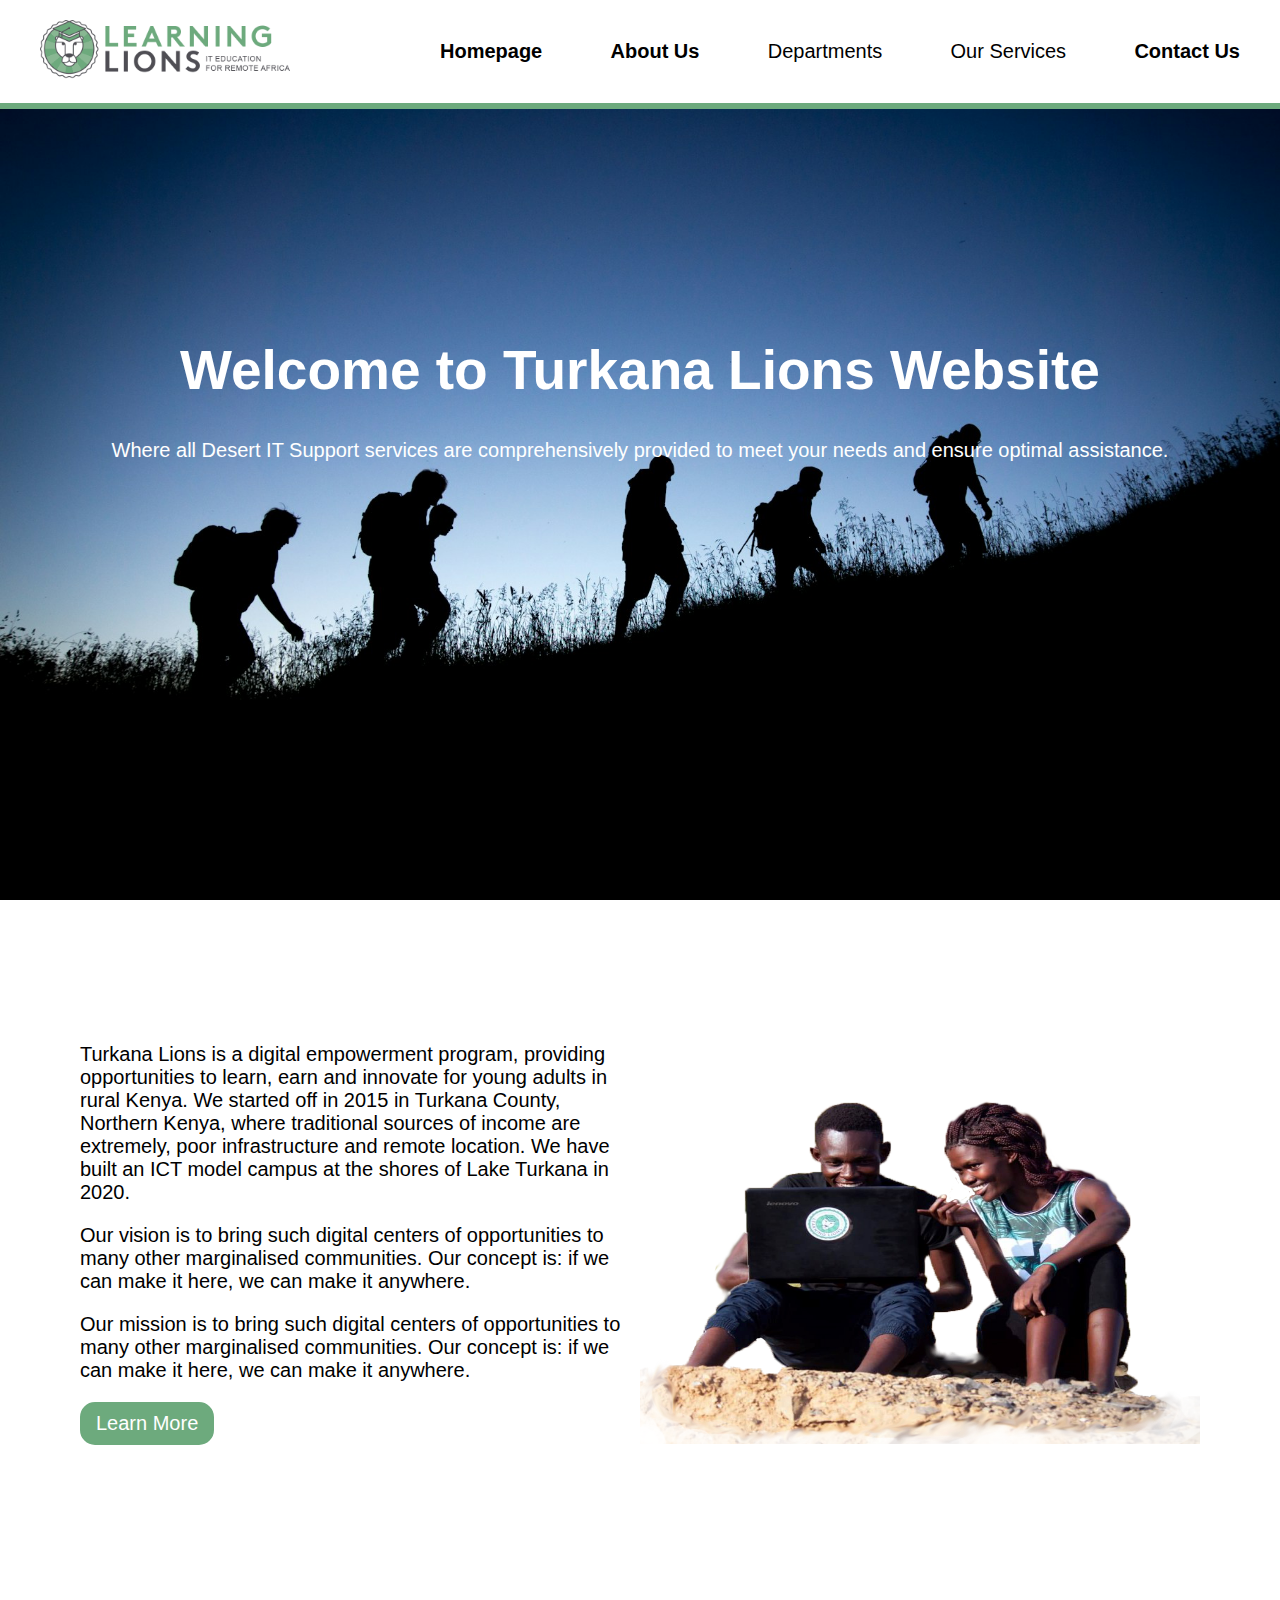
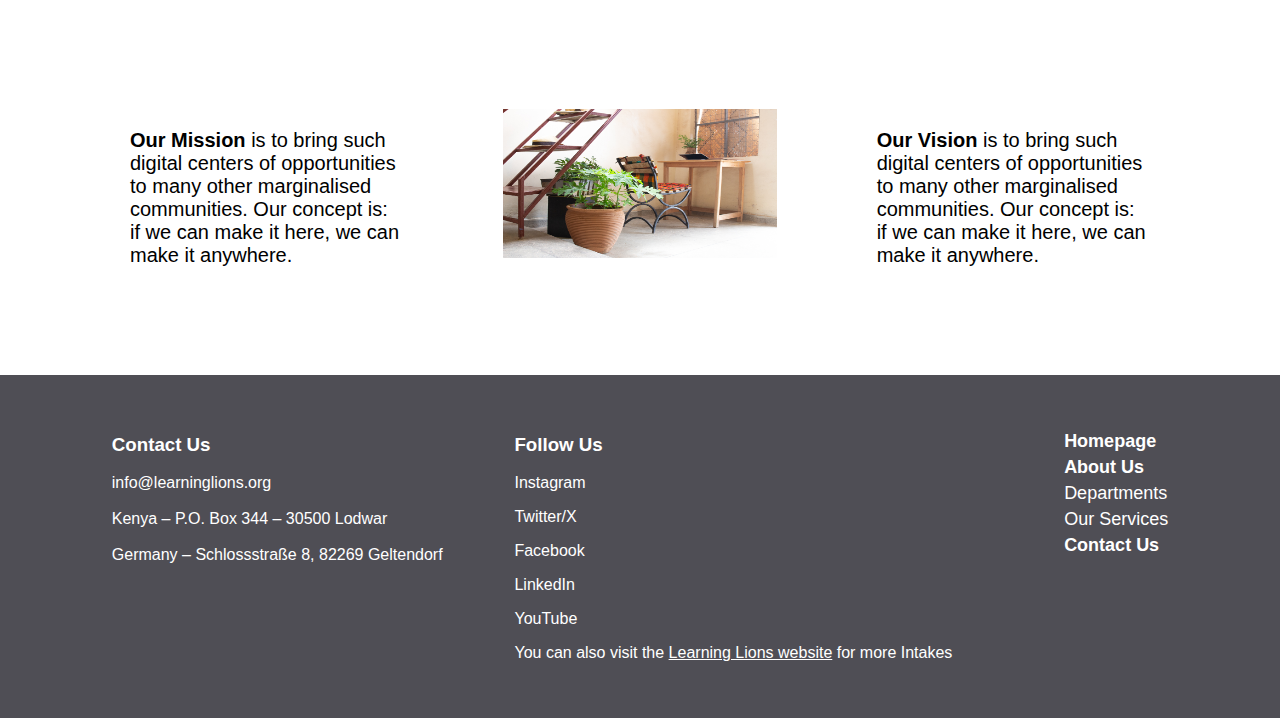
<file: index.html>
<!DOCTYPE html>
<html lang="en">

<head>
    <meta charset="UTF-8">
    <meta name="viewport" content="width=device-width, initial-scale=1.0">
    <link rel="stylesheet" href="css/styleshit.css">
    <title>Turkana Lions Website</title>
</head>

<body>
    <section class="sec_1">
        <header class="header_section">
            <div class="logo">
                <a href="./"><img src="images/logo_header_LL.png" alt="LL Logo"></a>
            </div>
            <div class="nav_menu">
                <nav>
                    <ul>
                        <li class="nav_bold"><a href="./">Homepage</a></li>
                        <li class="nav_bold"><a href="./about.html">About Us</a></li>
                        <li><a href="./departments.html">Departments</a></li>
                        <li><a href="./services.html">Our Services</a></li>
                        <li class="nav_bold"><a href="./contact.html">Contact Us</a></li>
                    </ul>
                </nav>
            </div>
        </header>
    </section>

    <section class="sec_2">
        <h1 class="hero_header">Welcome to Turkana Lions Website</h1>
        <P class="para_1">Where all Desert IT Support services are comprehensively provided to meet your needs and
            ensure optimal assistance.</P>
    </section>

    <section class="about_sec">
        <div class="about_text">
            <p>Turkana Lions is a digital empowerment program, providing opportunities to learn, earn and innovate for
                young adults in rural Kenya.

                We started off in 2015 in Turkana County, Northern Kenya, where traditional sources of income are
                extremely, poor infrastructure and remote location. We have built an ICT model campus at the shores
                of Lake Turkana in 2020.</p>

            <p>Our vision is to bring such digital centers of opportunities to many other marginalised
                communities. Our concept is: if we can make it here, we can make it anywhere.</p>

            <p>Our mission is to bring such digital centers of opportunities to many other marginalised
                communities. Our concept is: if we can make it here, we can make it anywhere.</p>

            <a href="./about.html"><button class="btn">Learn More</button></a>
        </div>

        <div class="about_img">
            <img src="images/lions_laptop.png" alt="Turkana Lions Team Image">
        </div>
    </section>

    <section class="about_sec mission">
        <div class="about_text">
            <p><strong>Our Mission</strong> is to bring such digital centers of opportunities to many other marginalised
                communities. Our concept is: if we can make it here, we can make it anywhere.</p>
        </div>

        <div class="about_img">
            <img src="images/Manyata interior workspace.jpg" alt="Turkana Lions Team Image">
        </div>

        <div class="about_text">
            <p><strong>Our Vision</strong> is to bring such digital centers of opportunities to many other marginalised
                communities. Our concept is: if we can make it here, we can make it anywhere.</p>
        </div>
    </section>

    <footer>
        <div class="contact_text">
            <h3 class="h3_contact">Contact Us</h3>

            <p class="contact-info">
                info@learninglions.org
                </br>
                <br>
                Kenya – P.O. Box 344 – 30500 Lodwar
                </br><br>
                Germany – Schlossstraße 8, 82269 Geltendorf
            </p>
        </div>
        <div class="contact_text">
            <h3 class="h3_contact">Follow Us</h3>

            <p class="social-info"><a href="https://www.instagram.com/learning_lions/">Instagram</a></p>
            <p class="social-info"><a href="https://twitter.com/learning_lions">Twitter/X</a></p>
            <p class="social-info"><a href="https://www.facebook.com/learninglionskenya/?_rdc=2&_rdr">Facebook</a></p>
            <p class="social-info"><a href="https://ke.linkedin.com/company/startuplions">LinkedIn</a></p>
            <p class="social-info"><a href="http://www.youtube.com/channel/UCtdMZg2Dh6kwyyqgqqwrX0Q">YouTube</a></p>

            <p class="ll_link">You can also visit the <a href="https://www.learninglions.org/">Learning Lions
                    website</a> for more Intakes</p>
        </div>
        <div class="nav_menu">
            <nav>
                <ul>
                    <li class="nav_bold"><a href="./">Homepage</a></li>
                    <li class="nav_bold"><a href="./about.html">About Us</a></li>
                    <li><a href="./departments.html">Departments</a></li>
                    <li><a href="./services.html">Our Services</a></li>
                    <li class="nav_bold"><a href="./contact.html">Contact Us</a></li>
                </ul>
            </nav>
        </div>
    </footer>


    <script src="main.js"></script>

</body>

</html>
</file>
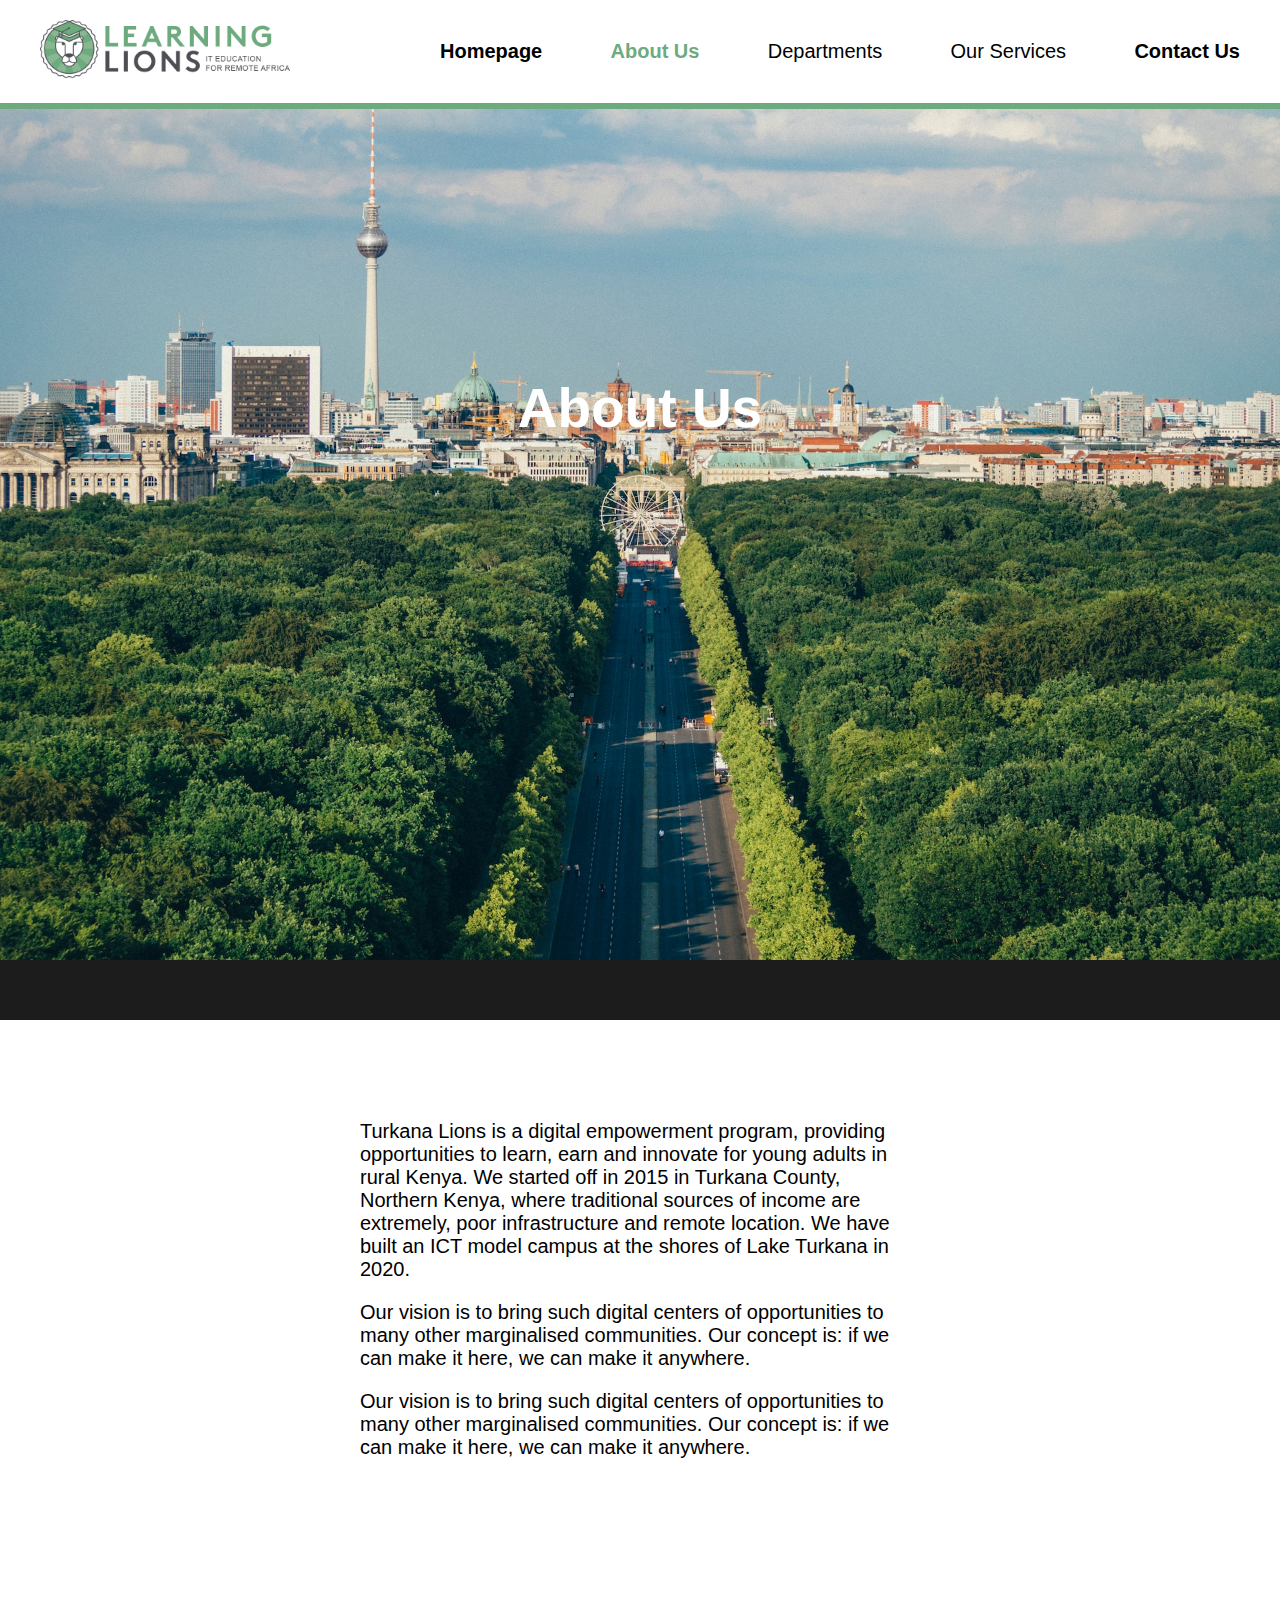
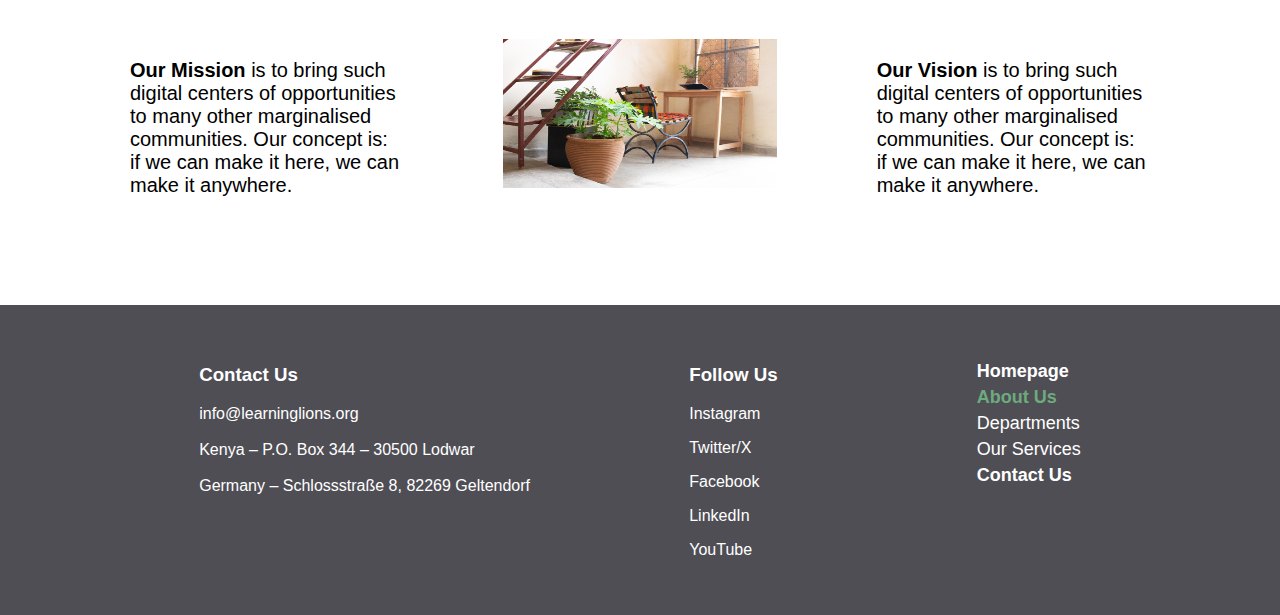
<file: about.html>
<!DOCTYPE html>
<html lang="en">

<head>
    <meta charset="UTF-8">
    <meta name="viewport" content="width=device-width, initial-scale=1.0">
    <link rel="stylesheet" href="css/styleshit.css">
    <title>Turkana Lions Website</title>
</head>

<body>
    <section class="sec_1">
        <header class="header_section">
            <div class="logo">
                <a href="./"><img src="images/logo_header_LL.png" alt="LL Logo"></a>
            </div>
            <div class="nav_menu">
                <nav>
                    <ul>
                        <li class="nav_bold"><a href="./">Homepage</a></li>
                        <li class="nav_bold"><a href="./about.html">About Us</a></li>
                        <li><a href="./departments.html">Departments</a></li>
                        <li><a href="./services.html">Our Services</a></li>
                        <li class="nav_bold"><a href="./contact.html">Contact Us</a></li>
                    </ul>
                </nav>
            </div>
        </header>
    </section>

    <section class="about_sec_2">
        <h1 class="hero_header">About Us</h1>
        <!-- <P class="para_1">Where all Desert IT Support are served.</P> -->
    </section>

    <section class="about_sec about">
        <div class="about_text">
            <p>Turkana Lions is a digital empowerment program, providing opportunities to learn, earn and innovate for
                young adults in rural Kenya.

                We started off in 2015 in Turkana County, Northern Kenya, where traditional sources of income are
                extremely, poor infrastructure and remote location. We have built an ICT model campus at the shores
                of Lake Turkana in 2020.</p>

            <p>Our vision is to bring such digital centers of opportunities to many other marginalised
                communities. Our concept is: if we can make it here, we can make it anywhere.</p>

            <p>Our vision is to bring such digital centers of opportunities to many other marginalised
                communities. Our concept is: if we can make it here, we can make it anywhere.</p>

        </div>
    </section>

    <section class="about_sec mission">
        <div class="about_text">
            <p><strong>Our Mission</strong> is to bring such digital centers of opportunities to many other marginalised
                communities. Our concept is: if we can make it here, we can make it anywhere.</p>
        </div>

        <div class="about_img">
            <img src="images/Manyata interior workspace.jpg" alt="Turkana Lions Team Image">
        </div>

        <div class="about_text">
            <p><strong>Our Vision</strong> is to bring such digital centers of opportunities to many other marginalised
                communities. Our concept is: if we can make it here, we can make it anywhere.</p>
        </div>
    </section>

    <footer>
        <div class="contact_text">
            <h3 class="h3_contact">Contact Us</h3>

            <p class="contact-info">
                info@learninglions.org
                </br>
                <br>
                Kenya – P.O. Box 344 – 30500 Lodwar
                </br><br>
                Germany – Schlossstraße 8, 82269 Geltendorf
            </p>
        </div>
        <div class="contact_text">
            <h3 class="h3_contact">Follow Us</h3>

            <p class="social-info"><a href="https://www.instagram.com/learning_lions/">Instagram</a></p>
            <p class="social-info"><a href="https://twitter.com/learning_lions">Twitter/X</a></p>
            <p class="social-info"><a href="https://www.facebook.com/learninglionskenya/?_rdc=2&_rdr">Facebook</a></p>
            <p class="social-info"><a href="https://ke.linkedin.com/company/startuplions">LinkedIn</a></p>
            <p class="social-info"><a href="http://www.youtube.com/channel/UCtdMZg2Dh6kwyyqgqqwrX0Q">YouTube</a></p>

        </div>
        <div class="nav_menu">
            <nav>
                <ul>
                    <li class="nav_bold"><a href="./">Homepage</a></li>
                    <li class="nav_bold"><a href="./about.html">About Us</a></li>
                    <li><a href="./departments.html">Departments</a></li>
                    <li><a href="./services.html">Our Services</a></li>
                    <li class="nav_bold"><a href="./contact.html">Contact Us</a></li>
                </ul>
            </nav>
        </div>
    </footer>

    <script src="main.js"></script>

</body>

</html>
</file>
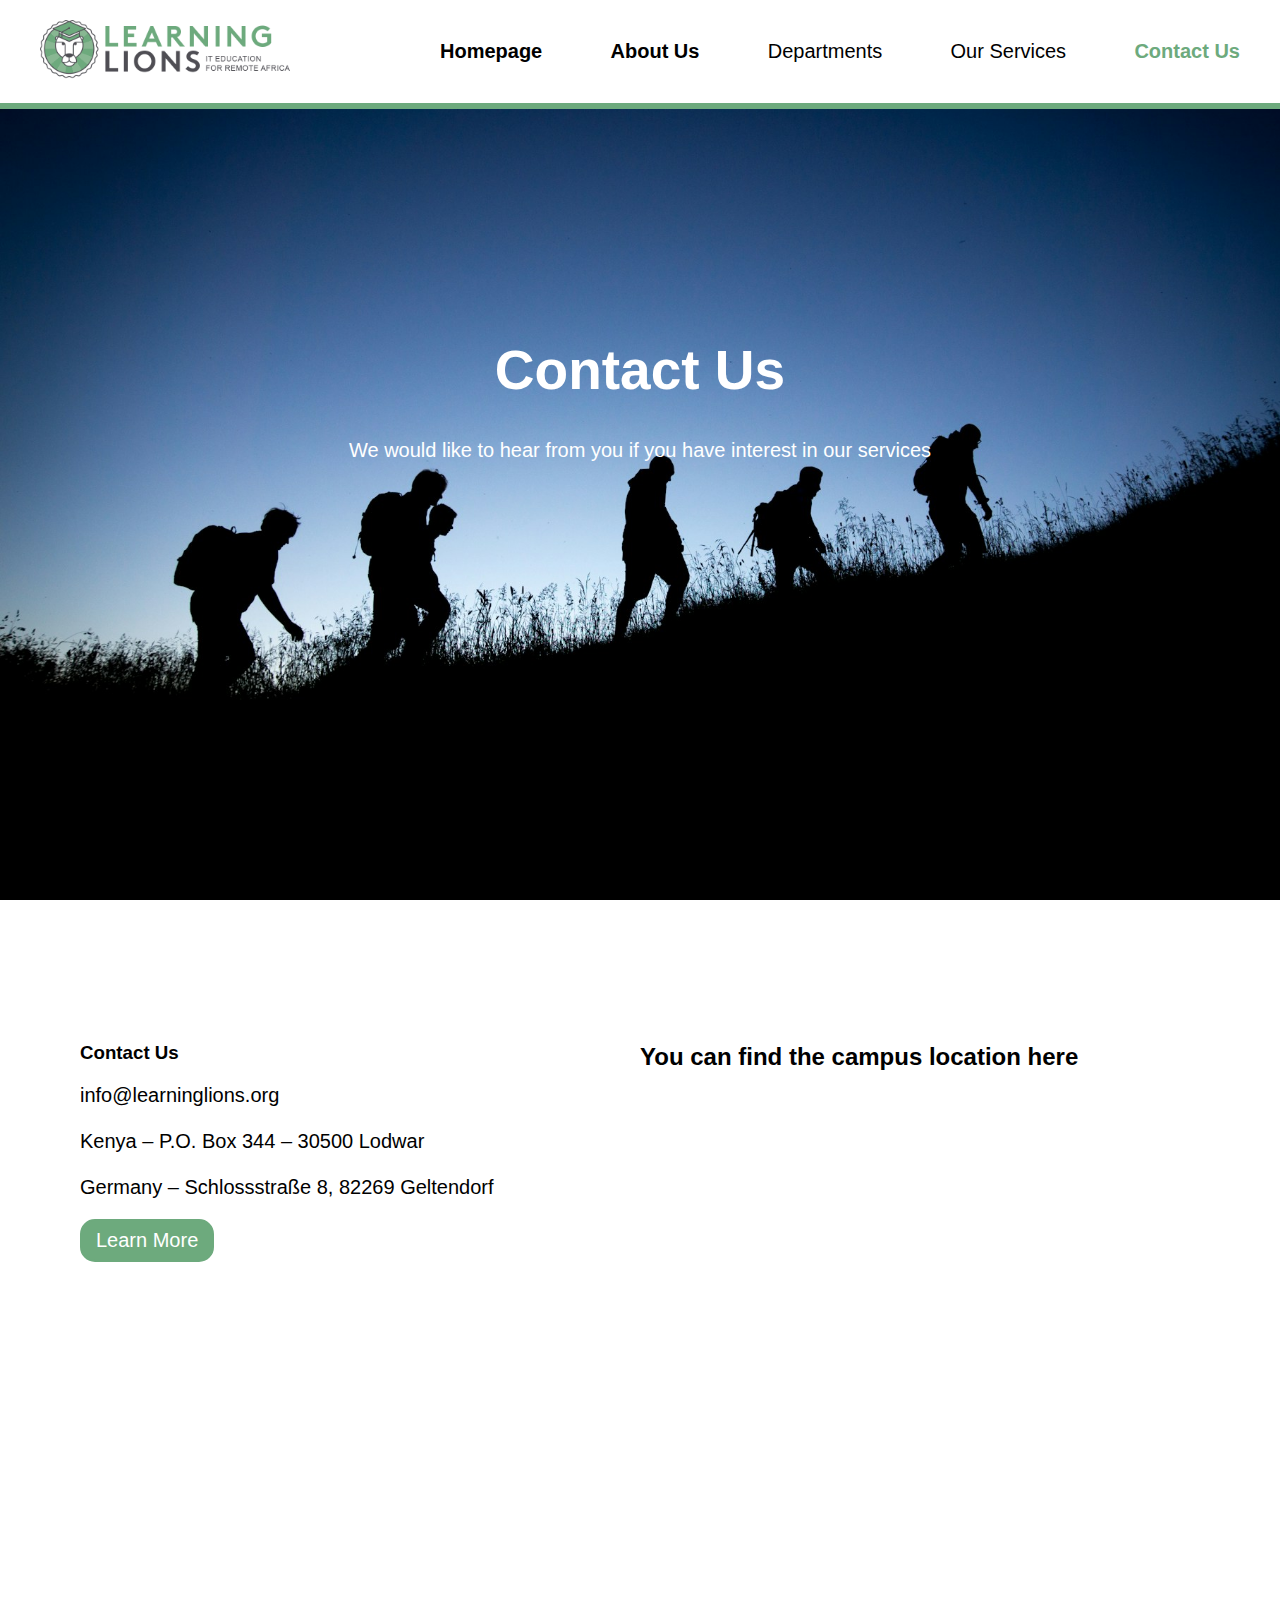
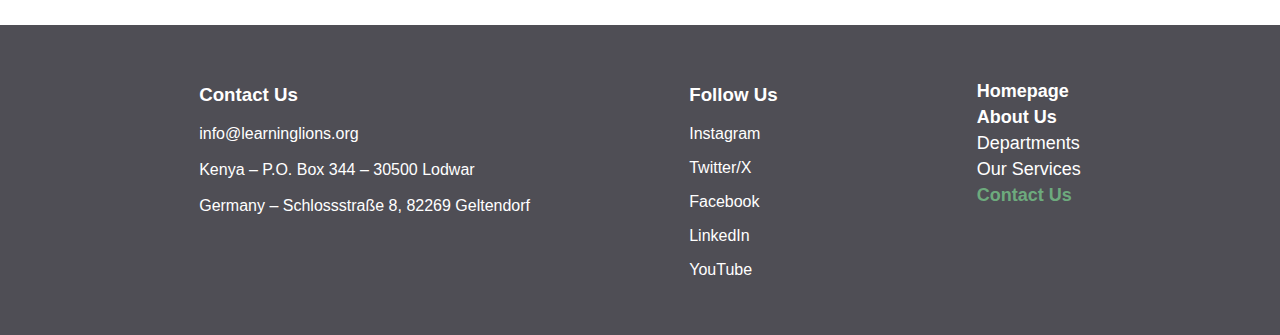
<file: contact.html>
<!DOCTYPE html>
<html lang="en">

<head>
    <meta charset="UTF-8">
    <meta name="viewport" content="width=device-width, initial-scale=1.0">
    <link rel="stylesheet" href="css/styleshit.css">
    <title>Turkana Lions Website</title>
</head>

<body>
    <section class="sec_1">
        <header class="header_section">
            <div class="logo">
                <a href="./"><img src="images/logo_header_LL.png" alt="LL Logo"></a>
            </div>
            <div class="nav_menu">
                <nav>
                    <ul>
                        <li class="nav_bold"><a href="./">Homepage</a></li>
                        <li class="nav_bold"><a href="./about.html">About Us</a></li>
                        <li><a href="./departments.html">Departments</a></li>
                        <li><a href="./services.html">Our Services</a></li>
                        <li class="nav_bold"><a href="./contact.html">Contact Us</a></li>
                    </ul>
                </nav>
            </div>
        </header>
    </section>



    <section class="sec_2">
        <h1 class="hero_header">Contact Us</h1>
        <P class="para_1">We would like to hear from you if you have interest in our services</P>
    </section>

    <section class="about_sec about">
        <div class="about_text contact">
            <h3 class="h3_contact">Contact Us</h3>

            <p class="contact-info">
                info@learninglions.org
                </br>
                <br>
                Kenya – P.O. Box 344 – 30500 Lodwar
                </br><br>
                Germany – Schlossstraße 8, 82269 Geltendorf
            </p>
            <a href="./about.html"><button class="btn">Learn More</button></a>
        </div>

        <div class="about_img">
            <h2>You can find the campus location here</h2>
            <iframe
                src="https://www.google.com/maps/embed?pb=!1m18!1m12!1m3!1d2675.1891628414783!2d35.8181758!3d3.6608513000000005!2m3!1f0!2f0!3f0!3m2!1i1024!2i768!4f13.1!3m3!1m2!1s0x179ea2221c8c3695%3A0x5c89462681105d89!2sStartup%20Lions%20ICT%20Campus!5e1!3m2!1sen!2ske!4v1724406884673!5m2!1sen!2ske"
                width="600" height="450" style="border:0;" allowfullscreen="" loading="lazy"
                referrerpolicy="no-referrer-when-downgrade"></iframe>
        </div>
    </section>

    <footer>
        <div class="contact_text">
            <h3 class="h3_contact">Contact Us</h3>

            <p class="contact-info">
                info@learninglions.org
                </br>
                <br>
                Kenya – P.O. Box 344 – 30500 Lodwar
                </br><br>
                Germany – Schlossstraße 8, 82269 Geltendorf
            </p>
        </div>
        <div class="contact_text">
            <h3 class="h3_contact">Follow Us</h3>

            <p class="social-info"><a href="https://www.instagram.com/learning_lions/">Instagram</a></p>
            <p class="social-info"><a href="https://twitter.com/learning_lions">Twitter/X</a></p>
            <p class="social-info"><a href="https://www.facebook.com/learninglionskenya/?_rdc=2&_rdr">Facebook</a></p>
            <p class="social-info"><a href="https://ke.linkedin.com/company/startuplions">LinkedIn</a></p>
            <p class="social-info"><a href="http://www.youtube.com/channel/UCtdMZg2Dh6kwyyqgqqwrX0Q">YouTube</a></p>

        </div>
        <div class="nav_menu">
            <nav>
                <ul>
                    <li class="nav_bold"><a href="./">Homepage</a></li>
                    <li class="nav_bold"><a href="./about.html">About Us</a></li>
                    <li><a href="./departments.html">Departments</a></li>
                    <li><a href="./services.html">Our Services</a></li>
                    <li class="nav_bold"><a href="./contact.html">Contact Us</a></li>
                </ul>
            </nav>
        </div>
    </footer>

    <script src="main.js"></script>

</body>

</html>
</file>
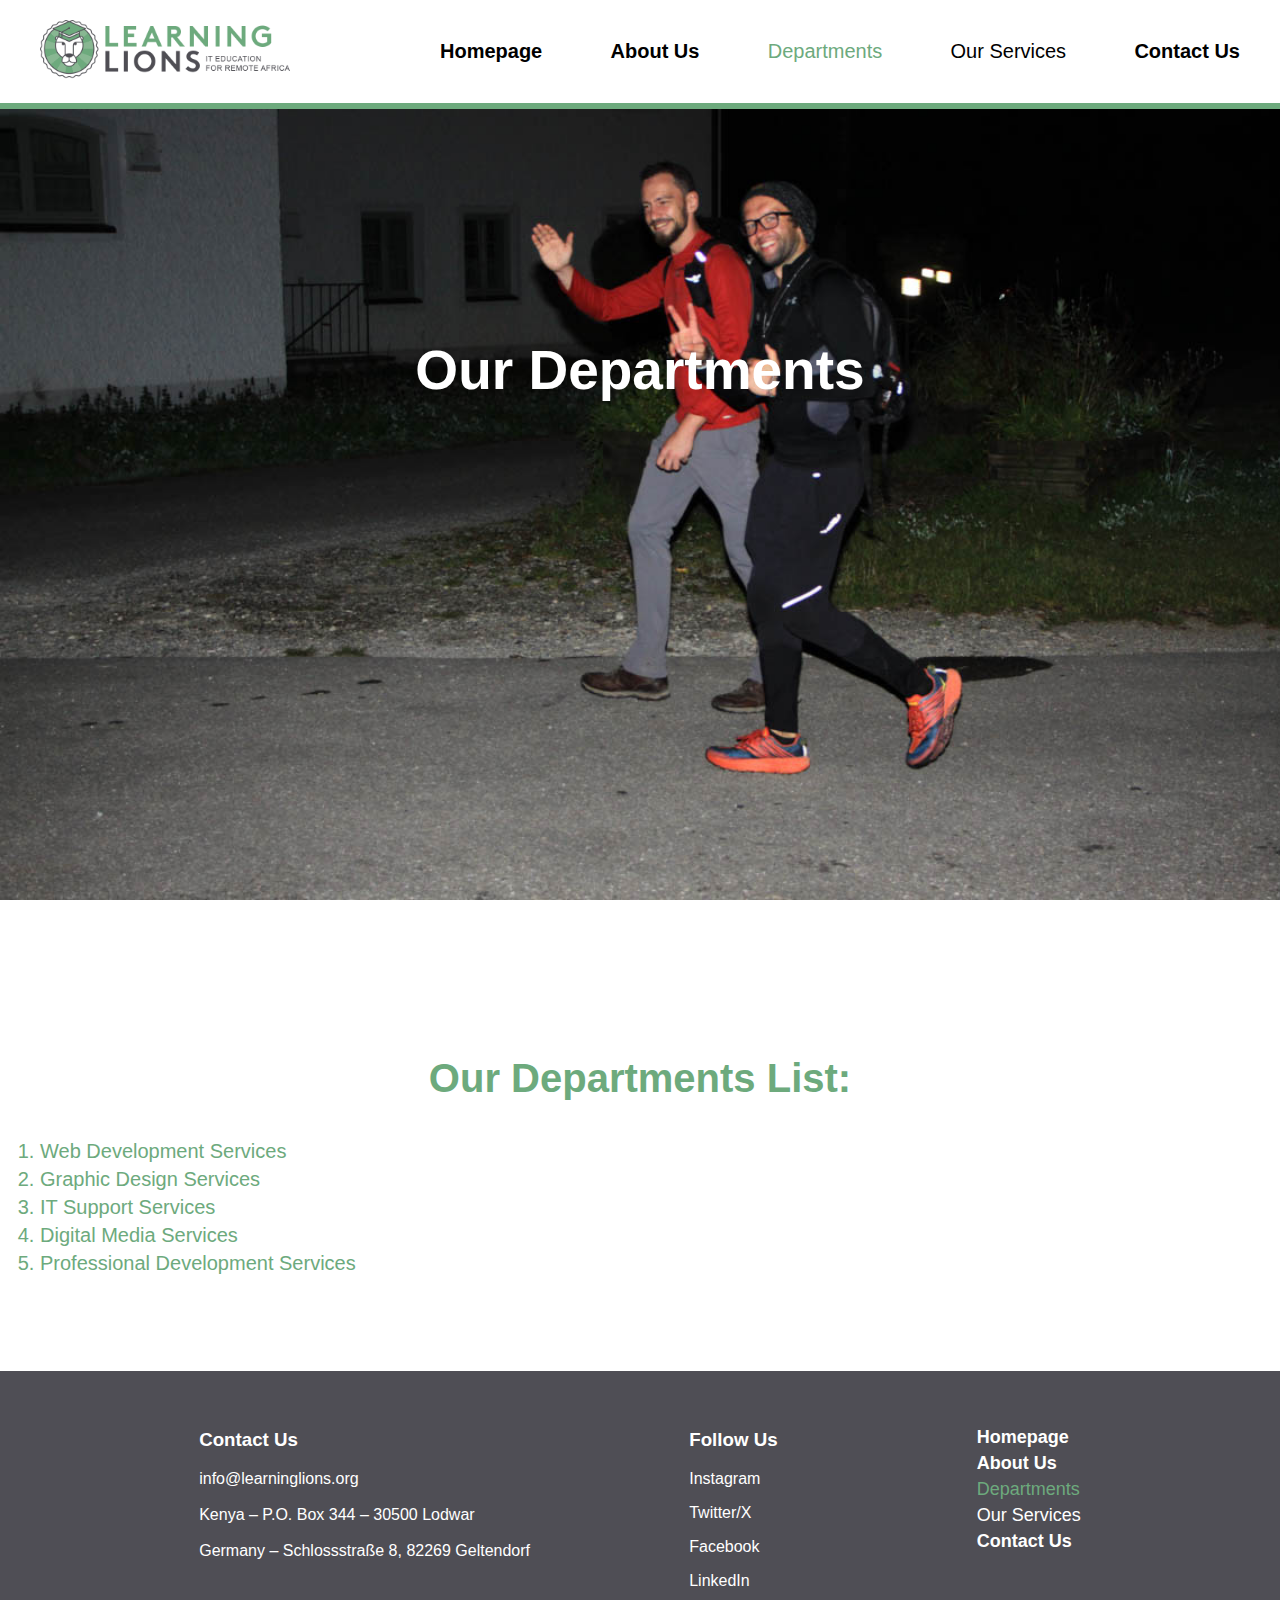
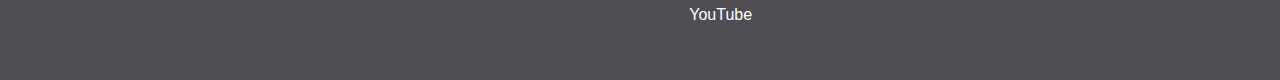
<file: departments.html>
<!DOCTYPE html>
<html lang="en">

<head>
    <meta charset="UTF-8">
    <meta name="viewport" content="width=device-width, initial-scale=1.0">
    <link rel="stylesheet" href="css/styleshit.css">
    <title>Turkana Lions Website</title>
</head>

<body>
    <section class="sec_1">
        <header class="header_section">
            <div class="logo">
                <a href="./"><img src="images/logo_header_LL.png" alt="LL Logo"></a>
            </div>
            <div class="nav_menu">
                <nav>
                    <ul>
                        <li class="nav_bold"><a href="./">Homepage</a></li>
                        <li class="nav_bold"><a href="./about.html">About Us</a></li>
                        <li><a href="./departments.html">Departments</a></li>
                        <li><a href="./services.html">Our Services</a></li>
                        <li class="nav_bold"><a href="./contact.html">Contact Us</a></li>
                    </ul>
                </nav>
            </div>
        </header>
    </section>


    <section class="dep_sec_2">
        <h1 class="hero_header">Our Departments</h1>
    </section>

    <section class="dep_sec about">
        <div class="departments_list">
            <h2>Our Departments List:</h2>
            <ol>
                <li>Web Development Services</li>
                <li>Graphic Design Services</li>
                <li>IT Support Services</li>
                <li>Digital Media Services</li>
                <li>Professional Development Services</li>
            </ol>
        </div>
    </section>



    <footer>
        <div class="contact_text">
            <h3 class="h3_contact">Contact Us</h3>

            <p class="contact-info">
                info@learninglions.org
                </br>
                <br>
                Kenya – P.O. Box 344 – 30500 Lodwar
                </br><br>
                Germany – Schlossstraße 8, 82269 Geltendorf
            </p>
        </div>
        <div class="contact_text">
            <h3 class="h3_contact">Follow Us</h3>

            <p class="social-info"><a href="https://www.instagram.com/learning_lions/">Instagram</a></p>
            <p class="social-info"><a href="https://twitter.com/learning_lions">Twitter/X</a></p>
            <p class="social-info"><a href="https://www.facebook.com/learninglionskenya/?_rdc=2&_rdr">Facebook</a></p>
            <p class="social-info"><a href="https://ke.linkedin.com/company/startuplions">LinkedIn</a></p>
            <p class="social-info"><a href="http://www.youtube.com/channel/UCtdMZg2Dh6kwyyqgqqwrX0Q">YouTube</a></p>

        </div>
        <div class="nav_menu">
            <nav>
                <ul>
                    <li class="nav_bold"><a href="./">Homepage</a></li>
                    <li class="nav_bold"><a href="./about.html">About Us</a></li>
                    <li><a href="./departments.html">Departments</a></li>
                    <li><a href="./services.html">Our Services</a></li>
                    <li class="nav_bold"><a href="./contact.html">Contact Us</a></li>
                </ul>
            </nav>
        </div>
    </footer>

    <script src="main.js"></script>

</body>

</html>
</file>
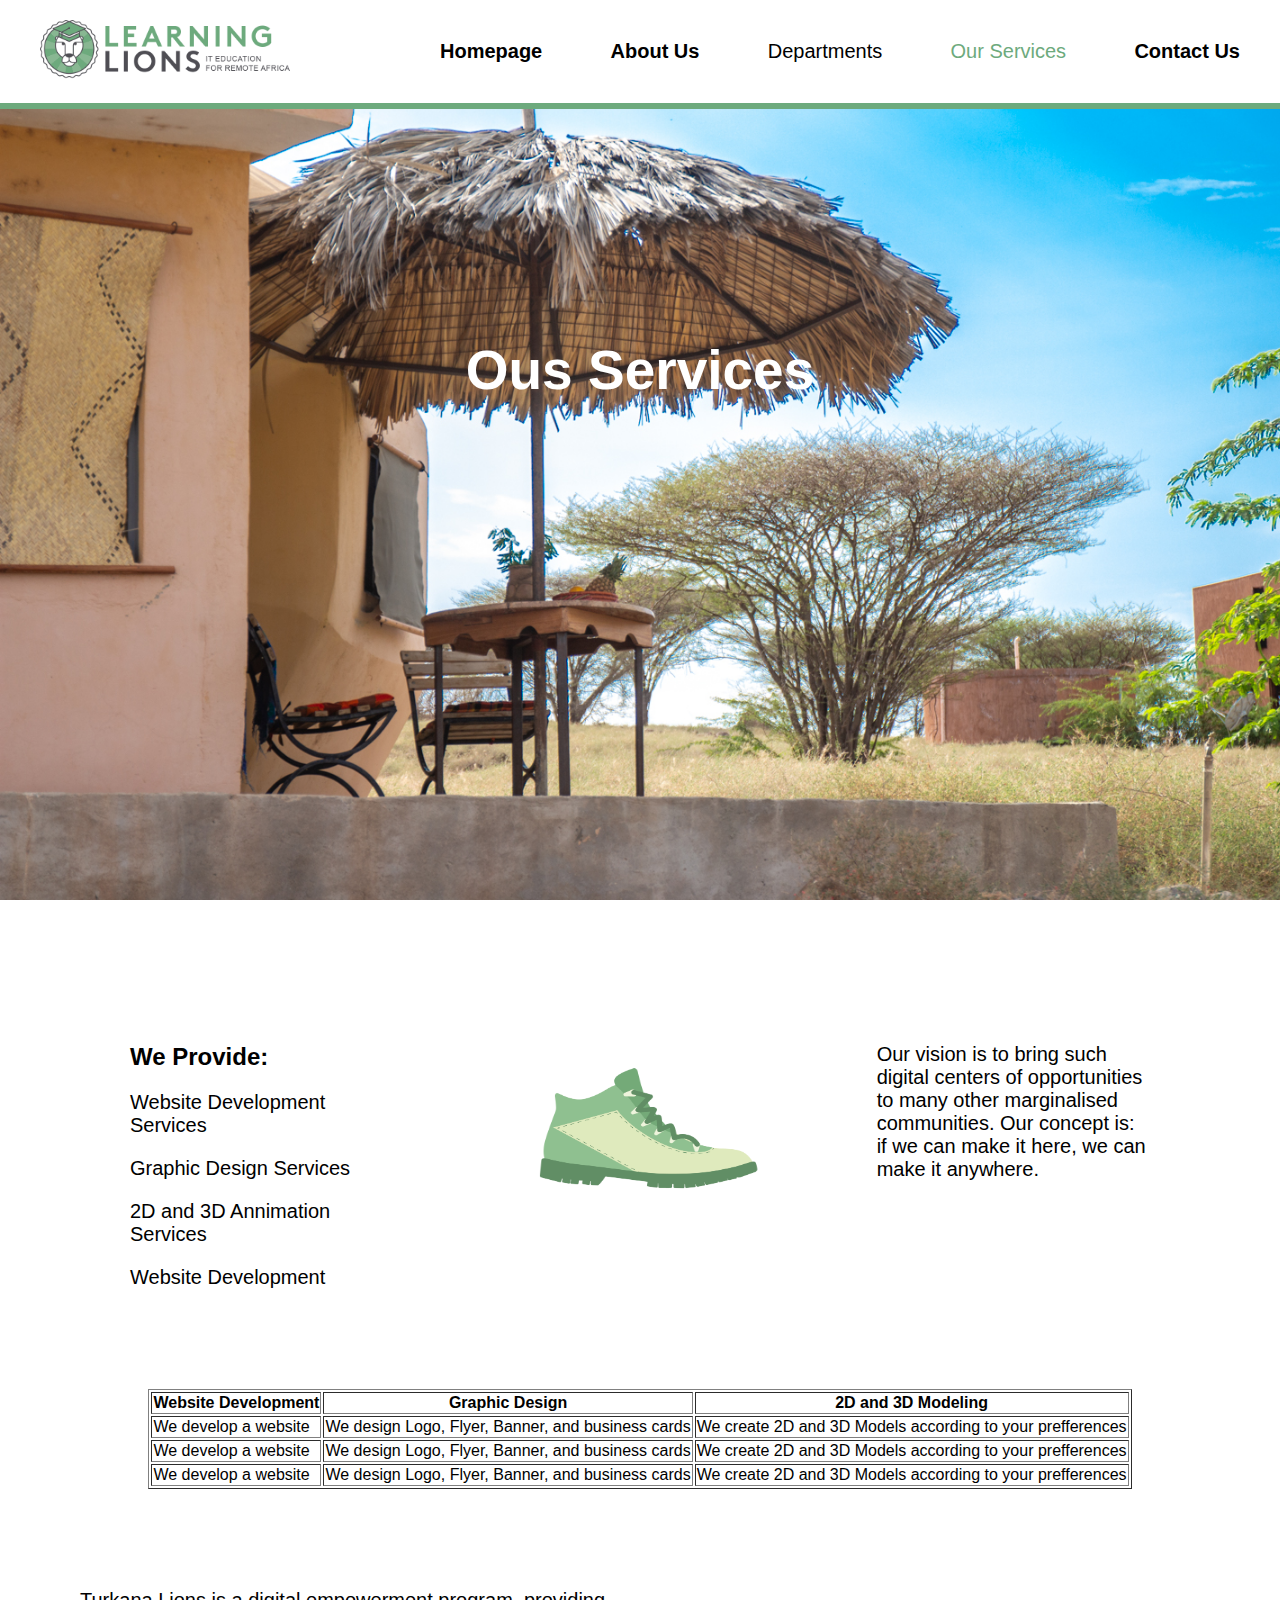
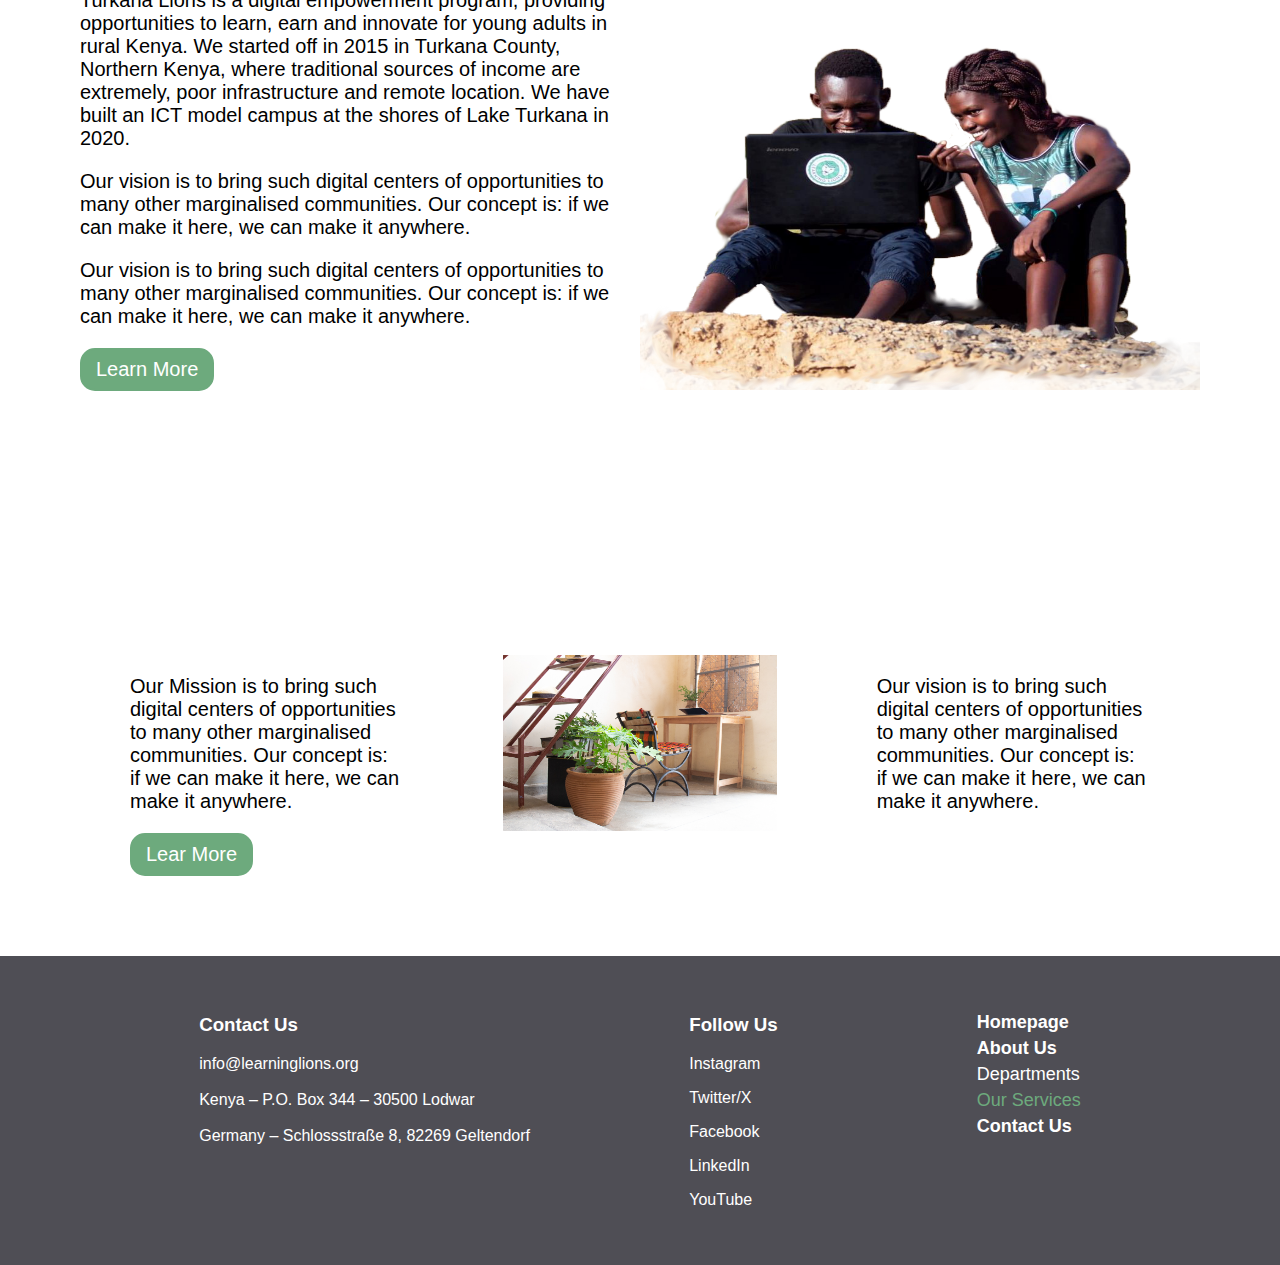
<file: services.html>
<!DOCTYPE html>
<html lang="en">

<head>
    <meta charset="UTF-8">
    <meta name="viewport" content="width=device-width, initial-scale=1.0">
    <link rel="stylesheet" href="css/styleshit.css">
    <title>Turkana Lions Website</title>
</head>

<body>
    <section class="sec_1">
        <header class="header_section">
            <div class="logo">
                <a href="./"><img src="images/logo_header_LL.png" alt="LL Logo"></a>
            </div>
            <div class="nav_menu">
                <nav>
                    <ul>
                        <li class="nav_bold"><a href="./">Homepage</a></li>
                        <li class="nav_bold"><a href="./about.html">About Us</a></li>
                        <li><a href="./departments.html">Departments</a></li>
                        <li><a href="./services.html">Our Services</a></li>
                        <li class="nav_bold"><a href="./contact.html">Contact Us</a></li>
                    </ul>
                </nav>
            </div>
        </header>
    </section>

    <section class="service_sec_2">
        <h1 class="hero_header">Ous Services</h1>
    </section>

    <section class="about_sec services">
        <div class="about_text">
            <h2>We Provide:</h2>
            <p>Website Development Services</p>
            <p>Graphic Design Services</p>
            <p>2D and 3D Annimation Services</p>
            <p>Website Development</p>

        </div>

        <div class="about_img">
            <img src="images/shoe_green.png" alt="Turkana Lions Team Image">
        </div>

        <div class="about_text">
            <p>Our vision is to bring such digital centers of opportunities to many other marginalised
                communities. Our concept is: if we can make it here, we can make it anywhere.</p>
        </div>

    </section>

    <section class="service">
        <div>
            <table border="1">
                <thead>
                    <tr>
                        <th>Website Development</th>
                        <th>Graphic Design</th>
                        <th>2D and 3D Modeling</th>
                    </tr>
                </thead>
                <tbody>
                    <tr>
                        <td>We develop a website</td>
                        <td>We design Logo, Flyer, Banner, and business cards</td>
                        <td>We create 2D and 3D Models according to your prefferences</td>
                    </tr>
                    <tr>
                        <td>We develop a website</td>
                        <td>We design Logo, Flyer, Banner, and business cards</td>
                        <td>We create 2D and 3D Models according to your prefferences</td>
                    </tr>
                    <tr>
                        <td>We develop a website</td>
                        <td>We design Logo, Flyer, Banner, and business cards</td>
                        <td>We create 2D and 3D Models according to your prefferences</td>
                    </tr>
                </tbody>
            </table>
        </div>
    </section>

    <section class="about_sec">
        <div class="about_text">
            <p>Turkana Lions is a digital empowerment program, providing opportunities to learn, earn and innovate for
                young adults in rural Kenya.

                We started off in 2015 in Turkana County, Northern Kenya, where traditional sources of income are
                extremely, poor infrastructure and remote location. We have built an ICT model campus at the shores
                of Lake Turkana in 2020.</p>

            <p>Our vision is to bring such digital centers of opportunities to many other marginalised
                communities. Our concept is: if we can make it here, we can make it anywhere.</p>

            <p>Our vision is to bring such digital centers of opportunities to many other marginalised
                communities. Our concept is: if we can make it here, we can make it anywhere.</p>

            <a href="./about.html"><button class="btn">Learn More</button></a>
        </div>

        <div class="about_img">
            <img src="images/lions_laptop.png" alt="Turkana Lions Team Image">
        </div>
    </section>

    <section class="about_sec mission">
        <div class="about_text">
            <p>Our Mission is to bring such digital centers of opportunities to many other marginalised
                communities. Our concept is: if we can make it here, we can make it anywhere.</p>

            <a href="./about.html"><button class="btn">Lear More</button></a>
        </div>

        <div class="about_img">
            <img src="images/Manyata interior workspace.jpg" alt="Turkana Lions Team Image">
        </div>

        <div class="about_text">
            <p>Our vision is to bring such digital centers of opportunities to many other marginalised
                communities. Our concept is: if we can make it here, we can make it anywhere.</p>
        </div>
    </section>


    <footer>
        <div class="contact_text">
            <h3 class="h3_contact">Contact Us</h3>

            <p class="contact-info">
                info@learninglions.org
                </br>
                <br>
                Kenya – P.O. Box 344 – 30500 Lodwar
                </br><br>
                Germany – Schlossstraße 8, 82269 Geltendorf
            </p>
        </div>
        <div class="contact_text">
            <h3 class="h3_contact">Follow Us</h3>

            <p class="social-info"><a href="https://www.instagram.com/learning_lions/">Instagram</a></p>
            <p class="social-info"><a href="https://twitter.com/learning_lions">Twitter/X</a></p>
            <p class="social-info"><a href="https://www.facebook.com/learninglionskenya/?_rdc=2&_rdr">Facebook</a></p>
            <p class="social-info"><a href="https://ke.linkedin.com/company/startuplions">LinkedIn</a></p>
            <p class="social-info"><a href="http://www.youtube.com/channel/UCtdMZg2Dh6kwyyqgqqwrX0Q">YouTube</a></p>

        </div>
        <div class="nav_menu">
            <nav>
                <ul>
                    <li class="nav_bold"><a href="./">Homepage</a></li>
                    <li class="nav_bold"><a href="./about.html">About Us</a></li>
                    <li><a href="./departments.html">Departments</a></li>
                    <li><a href="./services.html">Our Services</a></li>
                    <li class="nav_bold"><a href="./contact.html">Contact Us</a></li>
                </ul>
            </nav>
        </div>
    </footer>

    <script src="main.js"></script>

</body>

</html>
</file>
<file: css/styleshit.css>
body {
  margin: 0 auto;
  padding: 0px;
  width: 100%;
  font-family: sans-serif, "roboto";
}

/* Start styling the header/nav section */

.sec_1 {
  max-width: 100%;
  /* align-items: center; */
  border-bottom: solid 6px #6daa7d;
  padding: 20px 40px;
}

.sec_1 .header_section {
  width: 100%;
  display: flex;
  justify-content: space-between;
}

.sec_1 .header_section .logo {
  width: 30%;
}

.sec_1 .header_section .logo img {
  width: 70%;
}

.sec_1 .header_section .nav_menu {
  width: 70%;
  margin: auto;
}

.nav_menu ul {
  display: flex;
  justify-content: space-between;
}

.nav_menu ul li {
  list-style: none;
  font-size: 20px;
  color: #000;
}
.nav_menu ul li a {
  color: #000;
  text-decoration: none;
}

.nav_menu ul li a:hover {
  color: #6daa7d;
}

.nav_menu ul li a.active,
.nav_menu ul li a:active,
.nav_menu ul li a:focus {
  color: #6daa7d;
}

.nav_bold {
  font-weight: bold;
}

/* Start styling the Hero section */

.sec_2 {
  height: 50vh;
  background-image: url("../images/trail_1w.jpg");
  background-attachment: fixed;
  background-repeat: no-repeat;
  background-size: cover;
  background-position: 0 0;
  text-align: center;
  padding: 15% 0px;
  color: #fff;
}

.sec_2 .hero_header,
.about_sec_2 .hero_header,
.dep_sec_2 .hero_header {
  font-size: 55px;
}

.sec_2 .para_1,
.about_sec p {
  font-size: 20px;
}

.about_sec {
  max-width: 100%;
  padding: 80px;
  display: flex;
  justify-content: space-around;
}

.about_sec div {
  width: 50%;
}

.about_sec .about_text {
  padding: auto;
}

.about_sec .about_img img {
  width: 100%;
  height: 80%;
}

.about_sec .btn {
  padding: 8px 14px;
  font-size: 20px;
  color: white;
  background-color: #6daa7d;
  border: solid 2px #6daa7d;
  border-radius: 15px;
}

.about_sec .btn:hover {
  transition-duration: 0.55s;
  transition-delay: 0.22ms;
  color: black;
  background-color: transparent;
  border: solid 2px #6daa7d;
}

/* Start styling the Footer Section */

footer {
  margin: 0px;
  padding: 40px;
  color: #fff;
  background-color: #4f4e55;
  display: flex;
  justify-content: space-evenly;
}

footer .nav_menu ul li {
  list-style: none;
  font-size: 18px;
}

footer .nav_menu ul li a {
  color: #fff;
}

footer .nav_menu ul {
  display: block;
  justify-content: space-between;
}

footer .nav_menu ul li {
  padding-bottom: 5px;
}

footer .social-info a {
  color: white;
  text-decoration: none;
  /* padding-bottom: ; */
}

footer 


/* About Page */

.about div {
  width: 100%;
  text-align: center;
}

.about_sec_2 {
  height: 50vh;
  background-image: url("../images/Berlin_Background.jpg");
  background-attachment: fixed;
  background-repeat: no-repeat;
  background-size: cover;
  background-position: 0 0;
  background-color: #1c1c1d;
  text-align: center;
  padding: 18% 0px;
  color: #fff;
}

/* Departments style */

.dep_sec_2 {
  height: 50vh;
  background-image: url("../images/Nick\ on\ trail.jpg");
  background-attachment: fixed;
  background-repeat: no-repeat;
  background-size: cover;
  background-position: 0 0;
  text-align: center;
  padding: 15% 0px;
  color: #fff;
}

.departments_list {
  padding: 80px 0px;
  text-align: left !important;
}
.departments_list h2 {
  text-align: center;
  font-size: 40px;
  color: #6daa7d;
}

.departments_list ol li {
  padding-top: 5px;
  font-size: 20px;
  color: #6daa7d;
}

.ll_link a {
  color: #fff;
}

.contact {
  text-align: left !important;
}

.mission div,
.services div {
  padding: 0px 50px;
}

/* Services page Styling */

.service_sec_2 .hero_header {
  font-size: 55px;
  color: #fff;
}
.service_sec_2 {
  height: 50vh;
  background-image: url("../images/Manyata exterior shade.jpg");
  background-attachment: fixed;
  background-repeat: no-repeat;
  background-size: cover;
  background-position: 0 0;
  text-align: center;
  padding: 15% 0px;
  color: #fff;
}
.service {
  width: 100%;
  display: flex;
  justify-content: space-around;
  flex-direction: row;
}
</file>
